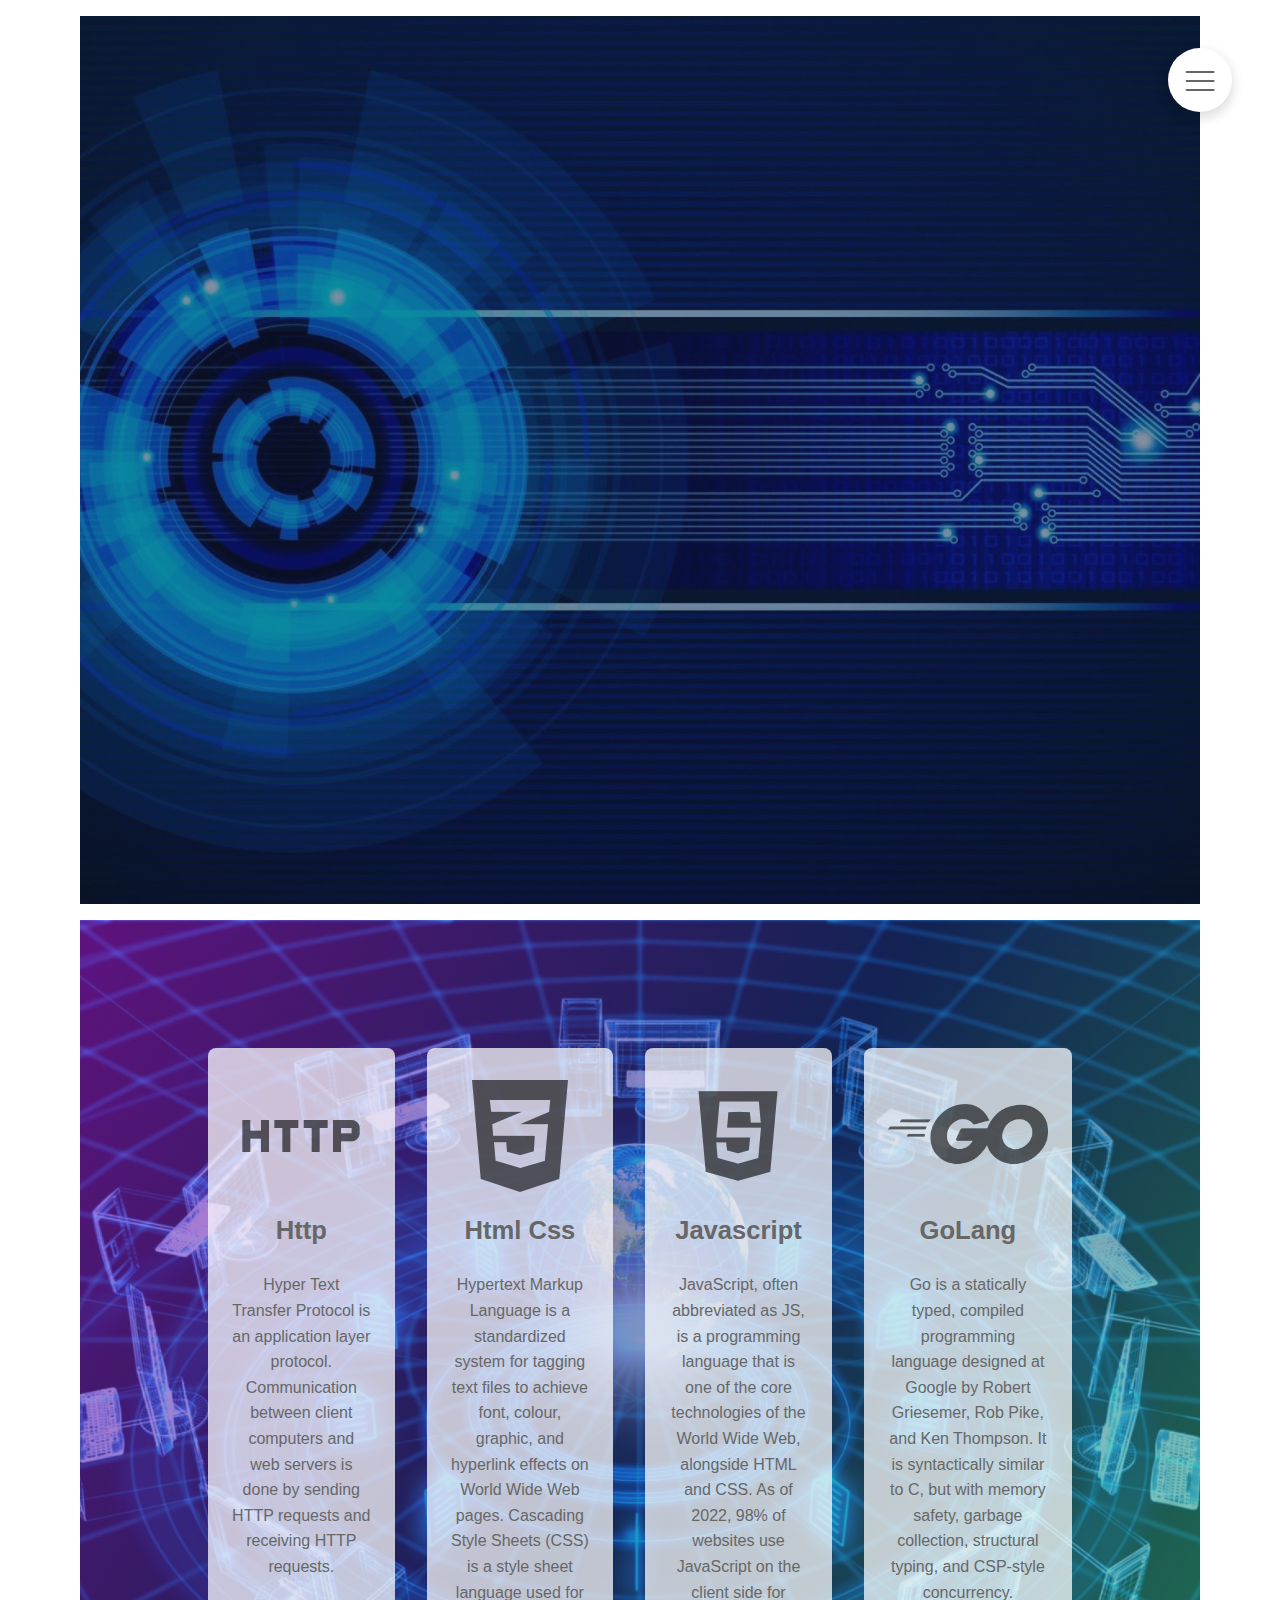
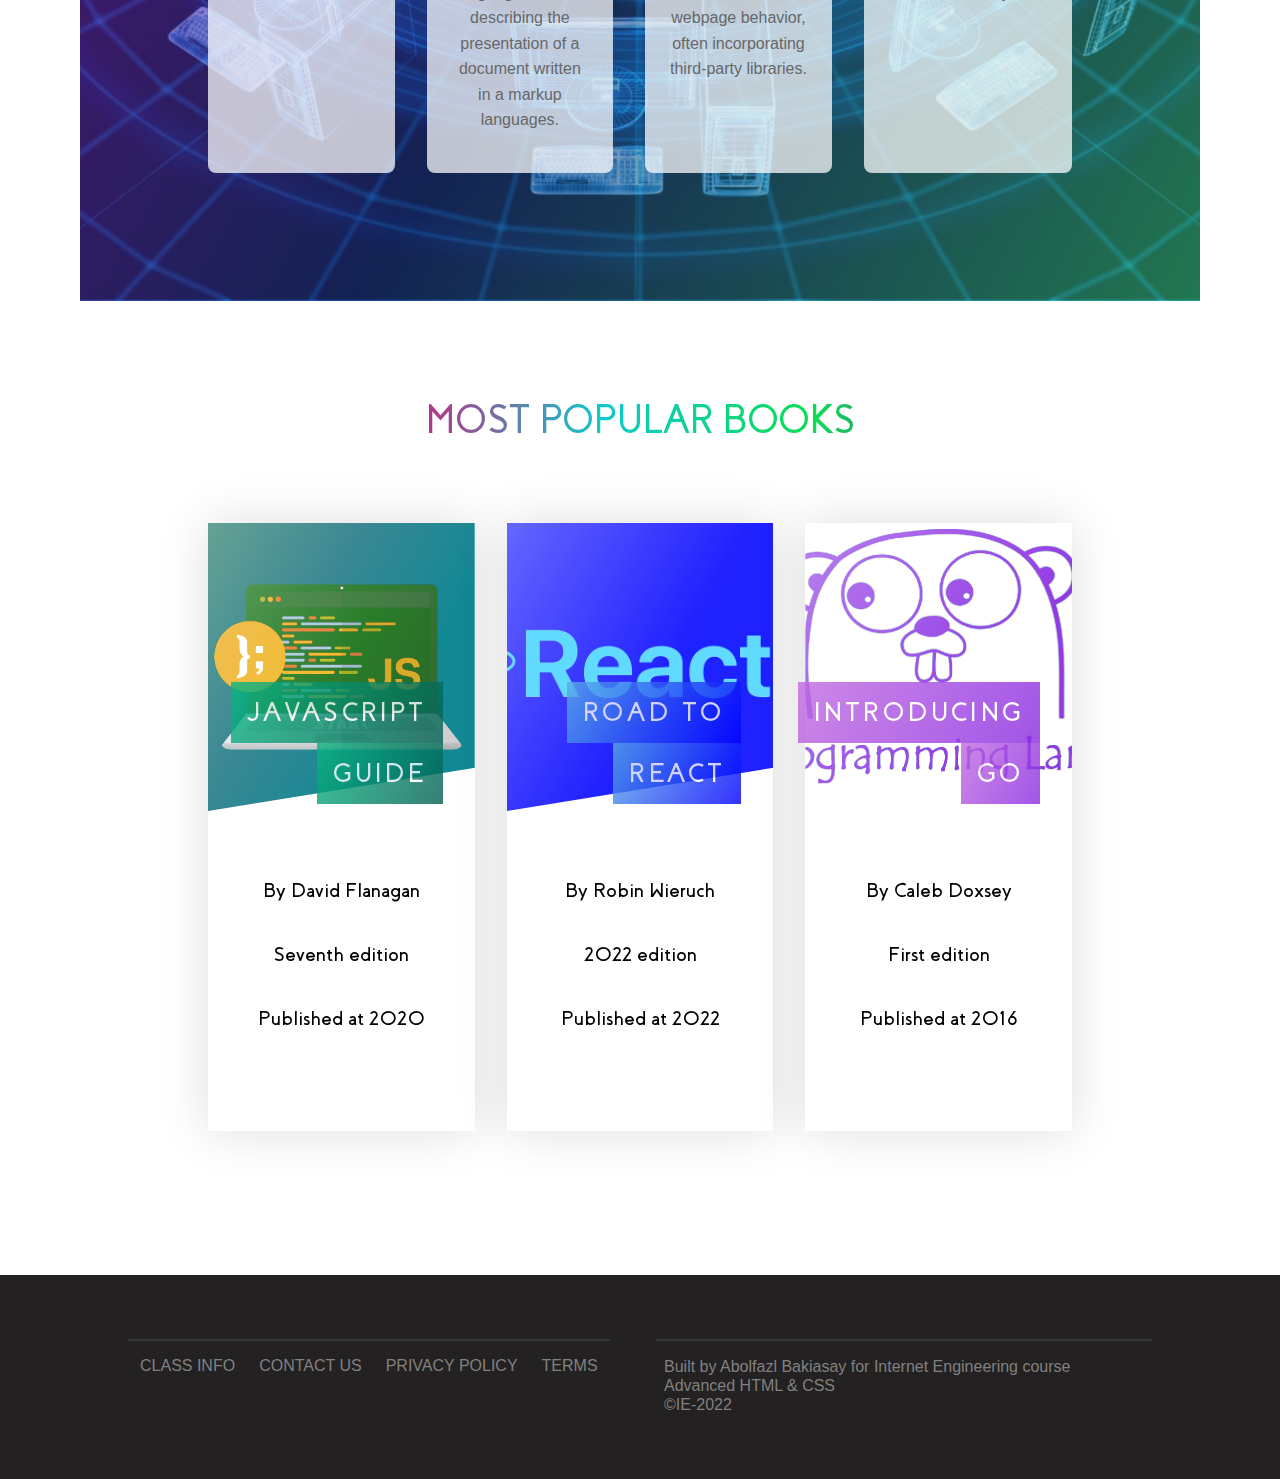
<file: index.html>
<!DOCTYPE html>
<html lang="en">
  <head>
    <meta charset="UTF-8" />
    <meta http-equiv="X-UA-Compatible" content="IE=edge" />
    <meta name="viewport" content="width=device-width, initial-scale=1.0" />
    <link rel="stylesheet" href="./style.css" />
    <link rel="stylesheet" href="./responsive.css" />
    <link rel="icon" type="image/x-icon" href="./static/img/favicon.png" />
    <title>Internet Engineering Class Homework</title>
  </head>
  <body>
    <header class="main-section header">
      <div class="header__title">Internet Engineering</div>
      <div class="header__slang">is what we are going to learn in this course</div>
      <div class="header__button">
        <a href="#Books"><button class="btn">See This Course Related Books</button></a>
      </div>
    </header>
    <section class="main-section main-row lectures" id="Lectures">
      <div class="main-col">
        <div class="lectures__card">
          <div class="lectures__card__icon">
            <img src="./static/img/http_icon.png" />
          </div>
          <div class="lectures__card__title">Http</div>
          <div class="lectures__card__content">
            <p>
              Hyper Text Transfer Protocol is an application layer protocol. Communication between client computers and
              web servers is done by sending HTTP requests and receiving HTTP requests.
            </p>
          </div>
        </div>
      </div>
      <div class="main-col">
        <div class="lectures__card">
          <div class="lectures__card__icon">
            <img src="./static/img/css_icon.png" />
          </div>
          <div class="lectures__card__title">Html Css</div>
          <div class="lectures__card__content">
            <p>
              Hypertext Markup Language is a standardized system for tagging text files to achieve font, colour,
              graphic, and hyperlink effects on World Wide Web pages. Cascading Style Sheets (CSS) is a style sheet
              language used for describing the presentation of a document written in a markup languages.
            </p>
          </div>
        </div>
      </div>
      <div class="main-col">
        <div class="lectures__card">
          <div class="lectures__card__icon">
            <img src="./static/img/js_icon.png" />
          </div>
          <div class="lectures__card__title">Javascript</div>
          <div class="lectures__card__content">
            <p>
              JavaScript, often abbreviated as JS, is a programming language that is one of the core technologies of the
              World Wide Web, alongside HTML and CSS. As of 2022, 98% of websites use JavaScript on the client side for
              webpage behavior, often incorporating third-party libraries.
            </p>
          </div>
        </div>
      </div>
      <div class="main-col">
        <div class="lectures__card">
          <div class="lectures__card__icon">
            <img src="./static/img/go_icon.png" />
          </div>
          <div class="lectures__card__title">GoLang</div>
          <div class="lectures__card__content">
            <p>
              Go is a statically typed, compiled programming language designed at Google by Robert Griesemer, Rob Pike,
              and Ken Thompson. It is syntactically similar to C, but with memory safety, garbage collection, structural
              typing, and CSP-style concurrency.
            </p>
          </div>
        </div>
      </div>
    </section>
    <section class="main-section books-section" id="Books">
      <h2 class="books-section__header">MOST POPULAR BOOKS</h2>
      <div class="main-row books-section__cards">
        <div class="main-col">
          <div class="books-section__card-outer">
            <div class="books-section__card green">
              <div class="books-section__card-front">
                <div class="books-section__card__header">
                  <img src="./static/img/Book1-2.png" />
                </div>
                <div class="books-section__card__title"><span>Javascript</span><br /><span>Guide</span></div>
                <div class="books-section__card__content">
                  By David Flanagan <br />
                  Seventh edition <br />
                  Published at 2020
                </div>
              </div>
              <div class="books-section__card-back">
                <div class="books-section__card__pricing">
                  <div class="books-section__card__pricing__content">
                    <div class="section__card__pricing__price">$34.49</div>
                    <div>on Amazon</div>
                  </div>
                  <a href="#bookjs"><button class="btn btn__primary">BUY NOW</button></a>
                </div>
              </div>
            </div>
          </div>
        </div>
        <div class="main-col">
          <div class="books-section__card-outer">
            <div class="books-section__card blue">
              <div class="books-section__card-front">
                <div class="books-section__card__header">
                  <img src="./static/img/Book2-2.jpg" />
                </div>
                <div class="books-section__card__title"><span>Road to</span><br /><span>React</span></div>
                <div class="books-section__card__content">
                  By Robin Wieruch <br />
                  2022 edition <br />
                  Published at 2022
                </div>
              </div>
              <div class="books-section__card-back">
                <div class="books-section__card__pricing">
                  <div class="books-section__card__pricing__content">
                    <div class="section__card__pricing__price">$29.99</div>
                    <div>on Amazon</div>
                  </div>
                  <a href="#bookreact"><button class="btn btn__primary">BUY NOW</button></a>
                </div>
              </div>
            </div>
          </div>
        </div>
        <div class="main-col">
          <div class="books-section__card-outer">
            <div class="books-section__card purple">
              <div class="books-section__card-front">
                <div class="books-section__card__header">
                  <img src="./static/img/Book3-2.png" />
                </div>
                <div class="books-section__card__title"><span>Introducing</span><br /><span>GO</span></div>
                <div class="books-section__card__content">
                  By Caleb Doxsey <br />
                  First edition <br />
                  Published at 2016
                </div>
              </div>
              <div class="books-section__card-back">
                <div class="books-section__card__pricing">
                  <div class="books-section__card__pricing__content">
                    <div class="section__card__pricing__price">$21.49</div>
                    <div>on Amazon</div>
                  </div>
                  <a href="#bookgo"><button class="btn btn__primary">BUY NOW</button></a>
                </div>
              </div>
            </div>
          </div>
        </div>
      </div>
    </section>
    <section class="overlays">
      <div class="overlay" id="bookjs">
        <div class="books-overlay">
          <div class="books-overlay__cover"><img src="./static/img/Book1-1.jpg" /></div>
          <div class="books-overlay__content">
            <div class="books-overlay__content__header">
              <h1>Start Reading Now</h1>
              <a href="##" class="books-overlay__content__header__close">x</a>
            </div>
            <div class="books-overlay__content__text">
              <h3>Important - Please read these terms before buying the book</h3>
              <p>
                JavaScript is the programming language of the web and is used by more software developers today than any
                other programming language. For nearly 25 years this best seller has been the go-to guide for JavaScript
                programmers. The seventh edition is fully updated to cover the 2020 version of JavaScript, and new
                chapters cover classes, modules, iterators, generators, Promises, async/await, and metaprogramming.
                You'll find illuminating and engaging example code throughout. This book is for programmers who want to
                learn JavaScript and for web developers who want to take their understanding and mastery to the next
                level. It begins by explaining the JavaScript language itself, in detail, from the bottom up. It then
                builds on that foundation to cover the web platform and Node.js.
              </p>
            </div>
            <a href="https://www.amazon.com/gp/product/1491952024/"
              ><button class="btn btn__primary">BUY NOW</button></a
            >
          </div>
        </div>
      </div>
      <div class="overlay" id="bookreact">
        <div class="books-overlay">
          <div class="books-overlay__cover"><img src="./static/img/Book2-1.jpg" /></div>
          <div class="books-overlay__content">
            <div class="books-overlay__content__header">
              <h1>Start Reading Now</h1>
              <a href="##" class="books-overlay__content__header__close">x</a>
            </div>
            <div class="books-overlay__content__text">
              <h3>Important - Please read these terms before buying the book</h3>
              <p>
                The Road to React: Your journey to master React.js in JavaScript - is a comprehensive and pragmatic yet
                concise React feat. Hooks book. What you will learn. In "The Road to React" you will learn about all the
                fundamentals of React.js with Hooks while building a full-blown React application step by step. While
                you create the React application, every chapter will introduce you to a new React key feature. However,
                there is more than only the fundamentals: The book dives into related topics (e.g. React with
                TypeScript, Testing, Performance Optimizations) and advanced feature implementations like client- and
                server-side searching. At the end of the book, you will have a fully working deployed React application.
                Is it up to date? Programming books are usually outdated soon after their release, but since this book
                is self- published, I can update it as needed whenever a new version of something related to this book
                gets released. I am a beginner. Is this book for me? Yes. The book starts from zero and takes you
                through the learning experience step by step. Every chapter builds up on the learnings from the previous
                chapter. In addition, at the end of every chapter, exercises fortify your lessons learned. If you got
                stuck in a chapter, you will always find a reference URL to the status quo of the actual code.
              </p>
            </div>
            <a
              href="https://www.amazon.com/Road-learn-React-pragmatic-React-js/dp/172004399X/ref=d_pd_sbs_sccl_2_3/130-5751593-0029724?pd_rd_w=m9yJh&content-id=amzn1.sym.3676f086-9496-4fd7-8490-77cf7f43f846&pf_rd_p=3676f086-9496-4fd7-8490-77cf7f43f846&pf_rd_r=MN81G3T0MAX9FR9FAENV&pd_rd_wg=XsyuS&pd_rd_r=c3fff6b6-0e60-41bd-b038-2e16c81b5390&pd_rd_i=172004399X&psc=1"
              ><button class="btn btn__primary">BUY NOW</button></a
            >
          </div>
        </div>
      </div>
      <div class="overlay" id="bookgo">
        <div class="books-overlay">
          <div class="books-overlay__cover"><img src="./static/img/Book3-1.jpg" /></div>
          <div class="books-overlay__content">
            <div class="books-overlay__content__header">
              <h1>Start Reading Now</h1>
              <a href="##" class="books-overlay__content__header__close">x</a>
            </div>
            <div class="books-overlay__content__text">
              <h3>Important - Please read these terms before buying the book</h3>
              <p>
                Perfect for beginners familiar with programming basics, this hands-on guide provides an easy
                introduction to Go, the general-purpose programming language from Google. Author Caleb Doxsey covers the
                languageâ??s core features with step-by-step instructions and exercises in each chapter to help you
                practice what you learn. Go is a general-purpose programming language with a clean syntax and advanced
                features, including concurrency. This book provides the one-on-one support you need to get started with
                the language, with short, easily digestible chapters that build on one another. By the time you finish
                this book, not only will you be able to write real Go programs, you'll be ready to tackle advanced
                techniques. Jump into Go basics, including data types, variables, and control structures Learn complex
                types, such as slices, functions, structs, and interfaces Explore Goâ??s core library and learn how to
                create your own package Write tests for your code by using the languageâ??s go test program Learn how to
                run programs concurrently with goroutines and channels Get suggestions to help you master the craft of
                programming
              </p>
            </div>
            <a href="https://www.amazon.com/dp/1491941952?psc=1&th=1&linkCode=gs2&tag=vhpoet0ca-21">
              <button class="btn btn__primary">BUY NOW</button>
            </a>
          </div>
        </div>
      </div>
    </section>
    <footer class="main-section main-row footer">
      <div class="main-col">
        <div class="footer__box footer__links">
          <a href="#" class="footer__links__link">Class Info</a>
          <a href="#" class="footer__links__link">Contact Us</a>
          <a href="#" class="footer__links__link">Privacy Policy</a>
          <a href="#" class="footer__links__link">Terms</a>
        </div>
      </div>
      <div class="main-col">
        <div class="footer__box footer__copyright">
          Built by Abolfazl Bakiasay for Internet Engineering course Advanced HTML & CSS <br />
          ©IE-2022
        </div>
      </div>
    </footer>
    <section class="menu-section">
      <input type="checkbox" id="menu-toggle" />
      <label for="menu-toggle" class="menu-label">
        <div class="menu-button">
          <div></div>
          <div></div>
          <div></div>
        </div>
      </label>
      <div class="menu-content">
        <div class="menu-links">
          <a href="#">01 Start</a>
          <a href="#Lectures">02 Course Lectures</a>
          <a href="#Books">03 Related Books</a>
        </div>
      </div>
    </section>
  </body>
</html>
</file>
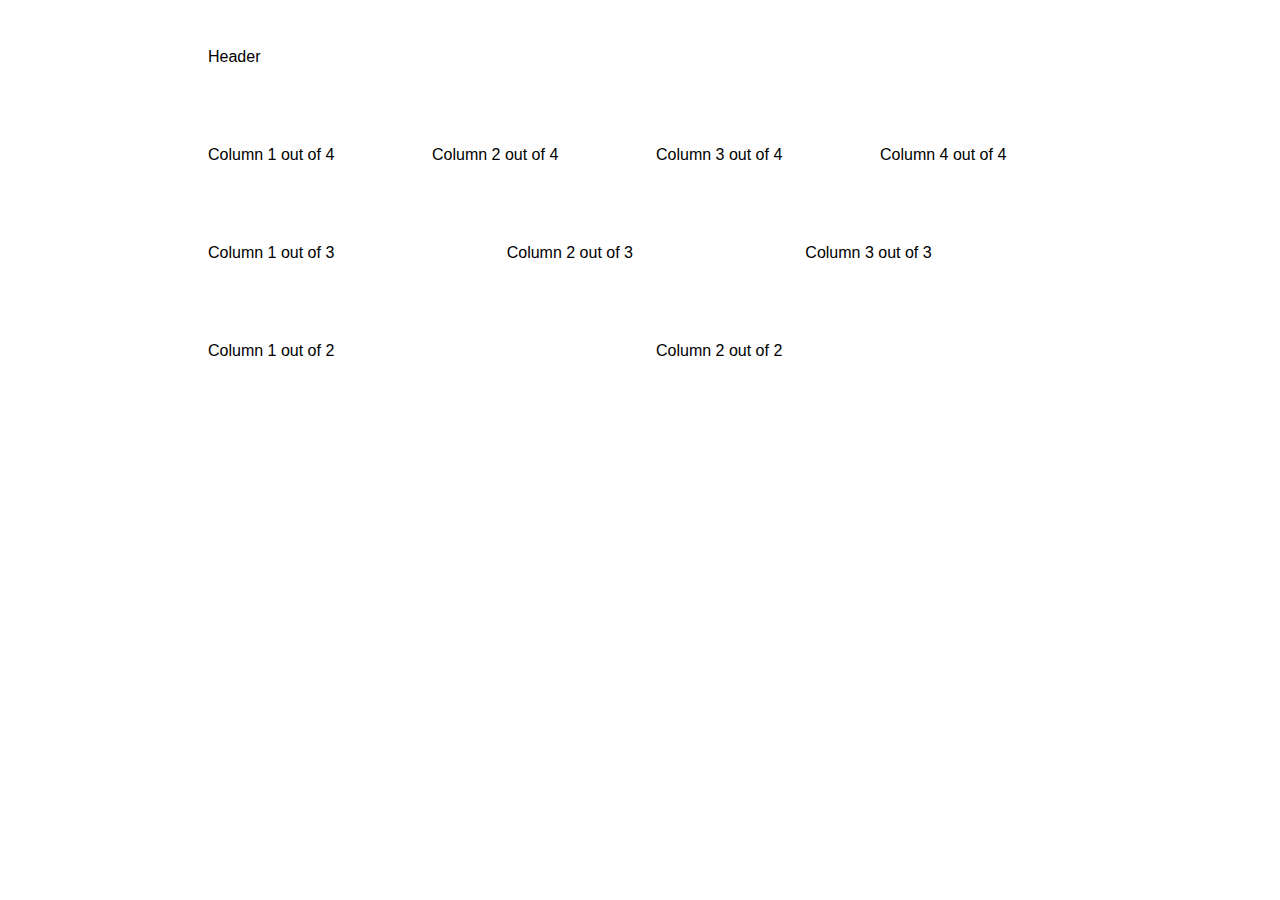
<file: v1.html>
<!DOCTYPE html>
<html lang="en">
  <head>
    <meta charset="UTF-8" />
    <meta http-equiv="X-UA-Compatible" content="IE=edge" />
    <meta name="viewport" content="width=device-width, initial-scale=1.0" />
    <link rel="stylesheet" href="./style.css" />
    <title>Document</title>
  </head>
  <body>
    <header class="main-section">Header</header>
    <section class="main-section main-row">
      <div class="main-col">Column 1 out of 4</div>
      <div class="main-col">Column 2 out of 4</div>
      <div class="main-col">Column 3 out of 4</div>
      <div class="main-col">Column 4 out of 4</div>
    </section>
    <section class="main-section main-row">
      <div class="main-col">Column 1 out of 3</div>
      <div class="main-col">Column 2 out of 3</div>
      <div class="main-col">Column 3 out of 3</div>
    </section>
    <footer class="main-section main-row">
      <div class="main-col">Column 1 out of 2</div>
      <div class="main-col">Column 2 out of 2</div>
    </footer>
  </body>
</html>
</file>
<file: style.css>
@font-face {
  font-family: "Coves";
  src: url("./static/fonts/Coves-Light.otf") format("otf");
}
@font-face {
  font-family: "Coves";
  src: url("./static/fonts/Coves-Bold.otf");
  font-weight: bold;
}

* {
  padding: 0;
  margin: 0;
  box-sizing: border-box;
}

html {
  font-size: 16px;
  --main-col-gap: 2rem;
  --main-section-padding: 2rem max(5rem, 10%);
}

body {
  font-family: "Segoe UI", Tahoma, Geneva, Verdana, sans-serif;
}

button,
input[type="submit"],
input[type="reset"] {
  background: none;
  color: inherit;
  border: none;
  padding: 0;
  cursor: pointer;
  outline: inherit;
}

p {
  line-height: 1.6em;
}

a {
  text-decoration: none;
  color: inherit;
  cursor: pointer;
}

.btn {
  --btn-bg: #ffffff;
  --btn-border: #4169e1;
  --btn-color: #404040;
  position: relative;
  z-index: 0;
  font-family: Coves;
  background-color: var(--btn-bg);
  color: var(--btn-color);
  font-weight: bold;
  text-transform: uppercase;
  font-size: 1.2rem;
  border-radius: 999px;
  padding: 1.2rem 2rem;
  transition: box-shadow 0.3s, background-color 0.3s, color 0.3s;
}
.btn::before {
  content: "";
  position: absolute;
  top: 0;
  left: 0;
  right: 0;
  bottom: 0;
  opacity: 0.3;
  border-radius: 999px;
  z-index: -1;
  transition: box-shadow 0.15s;
}
.btn:active::before {
  box-shadow: var(--btn-border) 0 0 0 0.3rem;
}
.btn::after {
  content: "";
  position: absolute;
  top: 0;
  left: 0;
  right: 0;
  bottom: 0;
  opacity: 0;
  border-radius: 999px;
  z-index: -1;
  box-shadow: var(--btn-border) 0 0 0 0.5rem;
  transition: box-shadow 0.3s, opacity 0.3s ease-in;
}
.btn:active::after {
  box-shadow: var(--btn-border) 0 0 0 0;
  opacity: 0.5;
  transition: 0s;
}
.btn:hover {
  box-shadow: var(--btn-border) 0 0 0 0.2rem inset;
  background-color: #222;
  color: #fff;
}

.btn.btn__primary {
  background-color: royalblue;
  color: #fff;
}
.btn.btn__primary:hover {
  box-shadow: royalblue 0 0 0 0.2rem inset;
  background-color: #fff;
  color: #222;
}

.main-section {
  /* background-color: royalblue; */
  padding: var(--main-section-padding);
  margin: 1rem 5rem;
}

.main-row {
  display: flex;
  flex-direction: row;
  justify-content: space-between;
}

.main-col {
  flex: 1;
  margin: 0 calc(var(--main-col-gap) / 2);
  /* background-color: greenyellow; */
}
.main-col:first-child {
  margin-left: 0;
}
.main-col:last-child {
  margin-right: 0;
}

.header {
  background-image: url("./static/img/Header.jpg");
  background-position: center;
  background-size: cover;
  position: relative;
  color: white;
  z-index: 0;
  padding-top: 15rem;
  padding-bottom: 15rem;
  font-family: Coves;
}
.header::before {
  content: "";
  position: absolute;
  top: 0;
  left: 0;
  right: 0;
  bottom: 0;
  background-color: #111d43; /*#284497;*/
  opacity: 0.5;
  z-index: -1;
}

@keyframes header_anim_1 {
  from {
    opacity: 0;
    transform: translateX(10rem);
  }
  to {
    opacity: 1;
    transform: translateX(0);
  }
}
@keyframes header_anim_2 {
  from {
    opacity: 0;
    transform: translateY(2rem);
  }
  to {
    opacity: 1;
    transform: translateX(0);
  }
}

.header__title {
  z-index: 1;
  text-align: center;
  font-size: 4rem;
  text-transform: uppercase;
  letter-spacing: 3rem;
  max-width: 60rem;
  margin: auto;
  opacity: 0;
  animation: header_anim_1 1s ease-out forwards;
}

.header__slang {
  text-align: center;
  font-size: 1.5rem;
  max-width: 50rem;
  margin: 1rem auto 0;
  text-transform: uppercase;
  letter-spacing: 1rem;
  opacity: 0;
  animation: header_anim_1 1s ease-out 0.4s forwards;
}

.header__button {
  text-align: center;
  margin-top: 8rem;
  opacity: 0;
  animation: header_anim_2 1s ease-out 0.8s forwards;
}

.lectures {
  background-image: url("./static/img/Background.jpg");
  background-position: center;
  background-size: cover;
  position: relative;
  color: white;
  z-index: 0;
  padding-top: 8rem;
  padding-bottom: 8rem;
}
.lectures::before {
  content: "";
  position: absolute;
  top: 0;
  left: 0;
  right: 0;
  bottom: 0;
  background: linear-gradient(120deg, #a009dc 0%, #09298a 50%, #27d185 100%);
  mix-blend-mode: normal;
  opacity: 0.5;
  z-index: -1;
}

.lectures__card {
  background-color: #ffffffbb;
  width: 100%;
  height: 100%;
  padding: 1.5rem;
  color: #676767;
  text-align: center;
  border-radius: 0.5rem;
  transition: box-shadow 0.2s ease, transform 0.2s ease;
}

.lectures__card:hover {
  transform: translateY(-0rem) scale(1.05);
  box-shadow: #00000050 0 2rem 1rem -1rem;
}

.lectures__card__icon {
  height: 8rem;
}

.lectures__card__icon img {
  height: 100%;
  opacity: 0.6;
}

.lectures__card__title {
  margin-top: 1rem;
  height: 2rem;
  font-size: 1.6rem;
  font-weight: bold;
}

.lectures__card__content {
  margin: 1.5rem 0 1rem;
}

.books-section {
  padding-top: 5rem;
  padding-bottom: 8rem;
}

.books-section__header {
  text-align: center;
  font-size: 2.5rem;
  font-weight: bold;
  font-family: Coves;
  color: #089bde;
  background: linear-gradient(
    90deg,
    rgba(10, 221, 83, 1) 0%,
    rgba(111, 13, 196, 1) 25%,
    rgba(223, 15, 117, 1) 50%,
    rgba(16, 200, 204, 1) 75%,
    rgba(10, 221, 83, 1) 100%
  );
  background-clip: text;
  -webkit-background-clip: text;
  -webkit-text-fill-color: transparent;
  cursor: default;
  background-position-x: -20vw;
  transition: background-position-x 0.5s ease;
}

.books-section__header:hover {
  background-position-x: 20vw;
}

.books-section__cards {
  margin-top: 5rem;
}

.books-section__card-outer {
  perspective: 3000px; /* Remove this if you don't want the 3D effect */
}

.books-section__card {
  position: relative;
  width: 100%;
  /* height: 100%; */
  box-shadow: #00000022 0 0 3rem 0;
  transform-style: preserve-3d;
  transition: transform 1s;
}

.books-section__card-outer:hover > .books-section__card {
  transform: rotateY(180deg);
}

.books-section__card-front,
.books-section__card-back {
  -webkit-backface-visibility: hidden;
  -moz-backface-visibility: hidden;
  backface-visibility: hidden;
  background-color: white;
}

/* .books-section__card-front {} */

.books-section__card-back {
  transform: rotateY(180deg);
  position: absolute;
  top: 0;
  bottom: 0;
  left: 0;
  right: 0;
}

.books-section__card__header {
  height: 18rem;
  width: 100%;
  position: relative;
  background-color: #eee;
  overflow: hidden;
  clip-path: polygon(0% 0%, 100% 0%, 100% 85%, 0% 100%);
}

.books-section__card__header::after {
  content: "";
  position: absolute;
  left: 0;
  top: 0;
  right: 0;
  bottom: 0;
  background: linear-gradient(120deg, #ffffff66 0%, #ffffff11 70%);
  background-blend-mode: lighten;
  mix-blend-mode: lighten;
}
.books-section__card.green .books-section__card__header::after {
  background: linear-gradient(120deg, #ffffff66 0%, #ffffff11 70%), darkgreen;
}
.books-section__card.blue .books-section__card__header::after {
  background: linear-gradient(120deg, #ffffff66 0%, #ffffff11 70%), blue;
}
.books-section__card.purple .books-section__card__header::after {
  background: linear-gradient(120deg, #ffffff66 0%, #ffffff11 70%), blueviolet;
}

.books-section__card__header > img {
  width: 100%;
  height: 100%;
  object-fit: cover;
  object-position: center;
}

.books-section__card__title {
  position: absolute;
  top: 10rem;
  right: 2rem;
  text-align: right;
  display: inline;
  font-family: Coves;
  font-size: 1.7rem;
  font-weight: bold;
  letter-spacing: 0.2rem;
  text-transform: uppercase;
  line-height: 3.8rem;
}

.books-section__card__title > span {
  padding: 1rem;
  background: linear-gradient(120deg, #0ab783, #055f53);
  color: white;
  opacity: 0.8;
}
.books-section__card.green .books-section__card__title > span {
  background: linear-gradient(120deg, #0ab783, #055f53);
}
.books-section__card.blue .books-section__card__title > span {
  background: linear-gradient(120deg, #59ace8, blue);
}
.books-section__card.purple .books-section__card__title > span {
  background: linear-gradient(120deg, #c26ae2, blueviolet);
}

.books-section__card__content {
  line-height: 4rem;
  font-size: 1.3rem;
  font-family: Coves;
  text-align: center;
  padding: 3rem 1rem 5rem;
}

.books-section__card__pricing {
  height: 100%;
  display: flex;
  flex-direction: column;
  padding: 2rem;
  justify-content: center;
  align-items: center;
  gap: 2rem;
}

.books-section__card__pricing__content {
  width: 8rem;
  font-size: 1.2rem;
  text-align: right;
}

.section__card__pricing__price {
  font-size: 2.8rem;
  font-weight: bold;
  text-align: left;
}

.books-section__card.green .section__card__pricing__price {
  color: #088e4b;
}
.books-section__card.blue .section__card__pricing__price {
  color: #0e3fbb;
}
.books-section__card.purple .section__card__pricing__price {
  color: #5f09bb;
}

.overlay {
  visibility: hidden;
  opacity: 0;
  position: fixed;
  top: 0;
  left: 0;
  width: 100vw;
  height: 100vh;
  background-color: #888888cc;
  z-index: 1;
  transition: opacity 0.2s, visibility 0.2s;
  display: flex;
  justify-content: center;
  align-items: center;
}

.overlay:target {
  visibility: visible;
  opacity: 1;
}

.books-overlay {
  background-color: #ffffff;
  display: flex;
}

.books-overlay__cover {
  width: 28rem;
  position: relative;
}

.books-overlay__cover img {
  width: 100%;
  height: 100%;
  top: 0;
  left: 0;
  position: absolute;
  object-fit: contain;
  object-position: left;
}

.books-overlay__content {
  padding: 3rem 3rem;
}

.books-overlay__content__header {
  display: flex;
  justify-content: space-between;
  font-family: Coves;
  margin-bottom: 2rem;
}

.books-overlay__content__header h1 {
  font-size: 2.5rem;
  color: royalblue;
  text-transform: uppercase;
  font-weight: bold;
}

.books-overlay__content__header__close {
  width: 2rem;
  height: 2rem;
  font-size: 1.8rem;
  color: #878787;
  text-align: center;
  line-height: 1.7rem;
  margin-left: 2rem;
  border-radius: 1000px;
  transition: background-color 0.2s;
}

.books-overlay__content__header__close:hover {
  background-color: #dedede;
}


.books-overlay__content__text {
  color: #555555;
  text-align: justify;
}

.books-overlay__content__text h3 {
  font-size: 1.2rem;
  font-weight: bold;
  text-transform: uppercase;
  margin-bottom: 1rem;
}

.books-overlay__content__text p {
  column-count: 2;
  column-gap: 3rem;
  min-height: 12rem;
  max-width: 46rem;
  margin-bottom: 2.5rem;
}

.footer {
  background-color: #232121;
  color: #828080;
  margin: 0;
  padding-top: 4rem;
  padding-bottom: 3rem;
}

.footer__box {
  width: fit-content;
  border-color: #373636;
  border-top-style: solid;
  border-top-width: 2px;
}

.footer__links {
  display: flex;
}

.footer__links__link {
  text-transform: uppercase;
  white-space: nowrap;
  padding: 1rem 0.75rem;
  transition: color 0.2s;
}

.footer__links__link:hover {
  color: #bfbebe;
}

.footer__copyright {
  padding: 1rem 0.5rem;
  line-height: 1.2rem;
}

#menu-toggle {
  display: none;
}


.menu-button {
  position: fixed;
  z-index: 10;
  top: 3rem;
  right: 3rem;
  width: 4rem;
  height: 4rem;
  border-radius: 1000px;
  background: white;
  box-shadow: #00000022 0 0.3rem 0.7rem 0.1rem;
  cursor: pointer;
}

.menu-button > div {
  width: 1.8rem;
  height: 2px;
  background-color: #666666;
  border-radius: 5px;
  left: 50%;
  top: 50%;
  position: absolute;
  transition: transform 0.15s ease;
}

.menu-button > div:nth-child(1) {
  transform: translate(-50%, -9px);
}
.menu-button > div:nth-child(2) {
  transform: translate(-50%, 0);
}
.menu-button > div:nth-child(3) {
  transform: translate(-50%, 9px);
}

#menu-toggle:checked ~ .menu-label > .menu-button > div:nth-child(1) {
  transform: translate(-50%, 0) rotateZ(-45deg);
}
#menu-toggle:checked ~ .menu-label > .menu-button > div:nth-child(2) {
  transform: translate(-50%, 0) scaleX(0);
}
#menu-toggle:checked ~ .menu-label > .menu-button > div:nth-child(3) {
  transform: translate(-50%, 0) rotateZ(45deg);
}

.menu-content {
  visibility: hidden;
  position: fixed;
  z-index: 5;
  opacity: 0;
  bottom: 100vh;
  left: 100vw;
  width: 100vw;
  height: 100vh;
  border-bottom-left-radius: 4000px;
  background-image: linear-gradient(30deg, #4984f1, #18c287);
  transition: border-bottom-left-radius 0.4s, bottom 0.4s, left 0.4s, opacity 0.4s, visibility 0.4s;
  display: flex;
  flex-direction: column;
  align-items: center;
  justify-content: center;
}

#menu-toggle:checked ~ .menu-label {
  color: red;
}

#menu-toggle:checked ~ .menu-content {
  visibility: visible;
  opacity: 1;
  left: 0;
  bottom: 0;
  border-bottom-left-radius: 0;
}

.menu-links a {
  display: block;
  margin-top: 3rem;
  font-size: 2.5rem;
  text-transform: uppercase;
  letter-spacing: 0.3 rem;
  font-weight: bold;
  color: white;
  font-family: Coves;
  text-align: center;
}
</file>
<file: responsive.css>
/* 
  ##Device = Desktops
  ##Screen = 1281px to higher resolution desktops
*/

@media (min-width: 1281px) {
  
  /* CSS */

}

/* 
  ##Device = Laptops, Desktops
  ##Screen = B/w 1025px to 1280px
*/

@media (min-width: 1025px) and (max-width: 1280px) {
  
  /* CSS */
  
}

/* 
  ##Device = Tablets, Ipads (portrait)
  ##Screen = B/w 768px to 1024px
*/

@media (min-width: 768px) and (max-width: 1024px) {
  
  /* CSS */
  
}

/* 
  ##Device = Tablets, Ipads (landscape)
  ##Screen = B/w 768px to 1024px
*/

@media (min-width: 768px) and (max-width: 1024px) and (orientation: landscape) {
  
  /* CSS */
  
}

/* 
  ##Device = Low Resolution Tablets, Mobiles (Landscape)
  ##Screen = B/w 481px to 767px
*/

@media (min-width: 481px) and (max-width: 767px) {
  
  /* CSS */
  
}

/* 
  ##Device = Most of the Smartphones Mobiles (Portrait)
  ##Screen = B/w 320px to 479px
*/

@media (min-width: 320px) and (max-width: 480px) {
  
  /* CSS */
  
}
</file>
